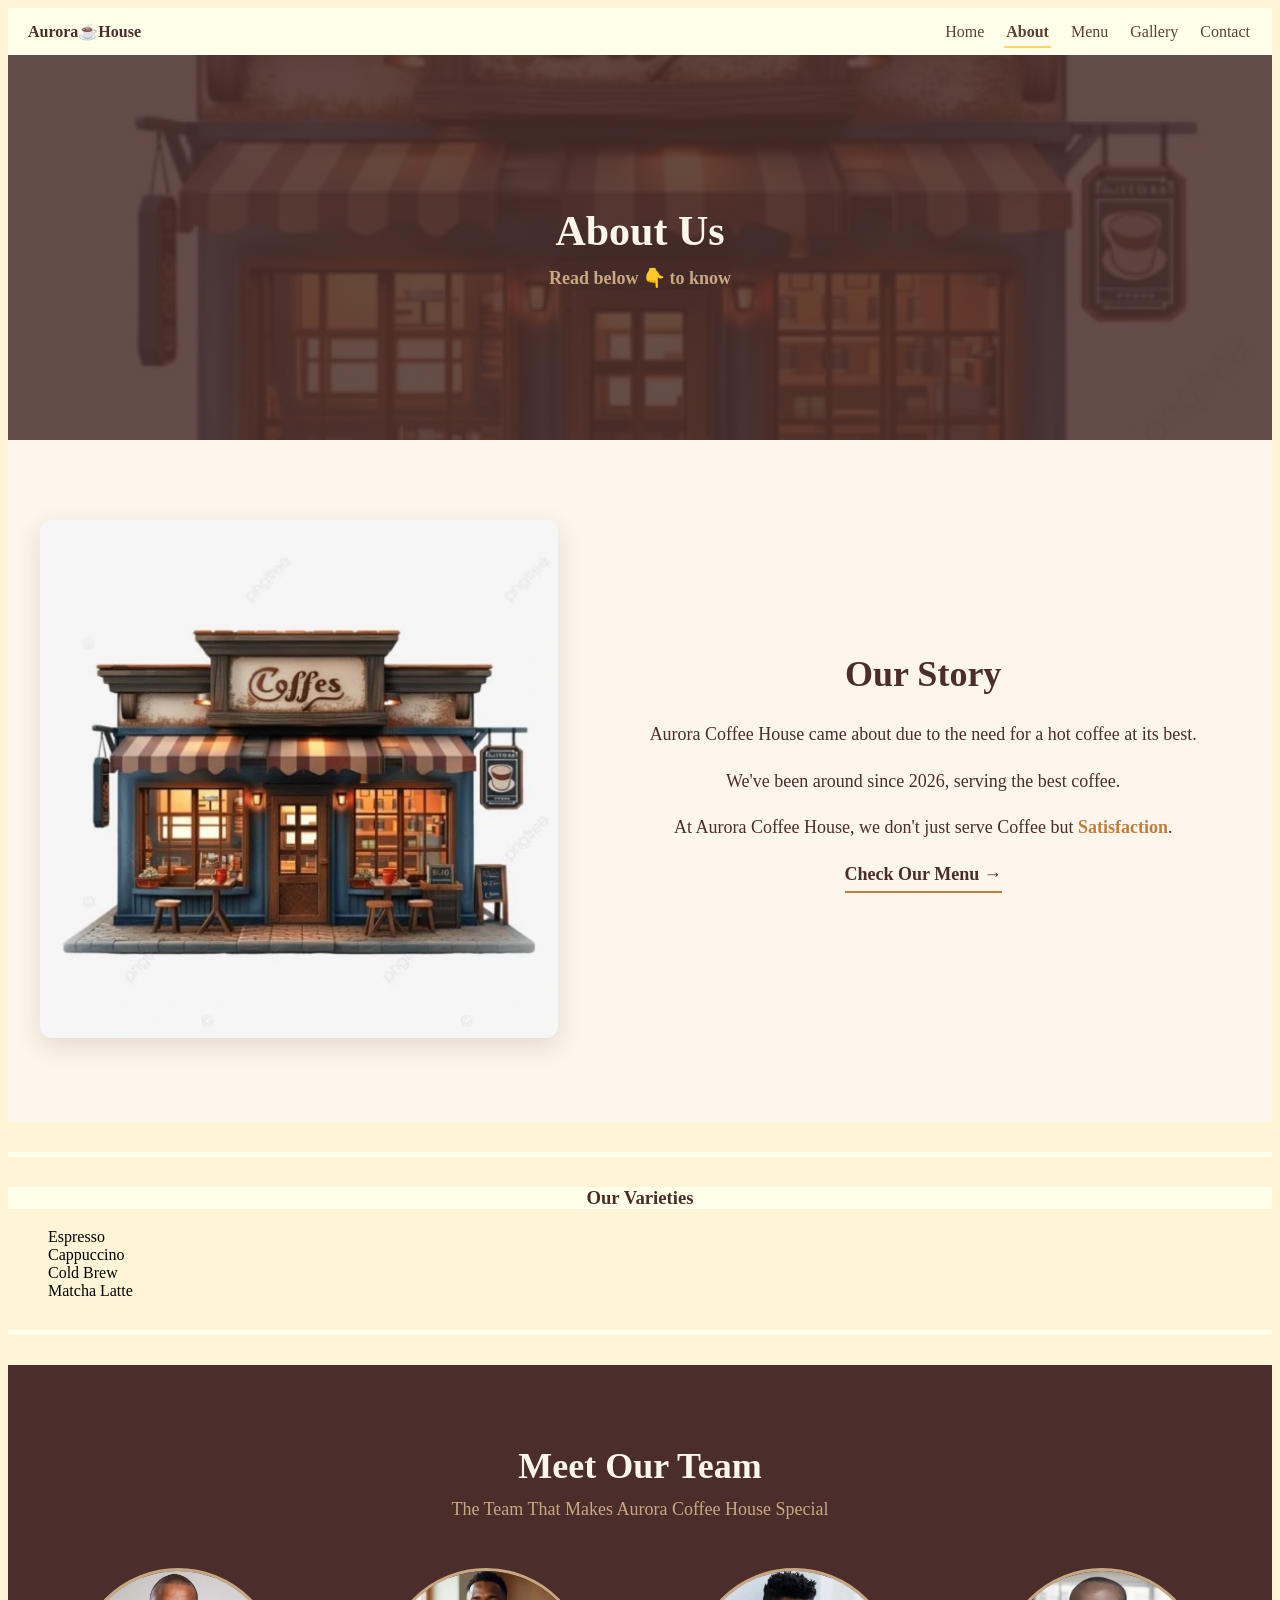
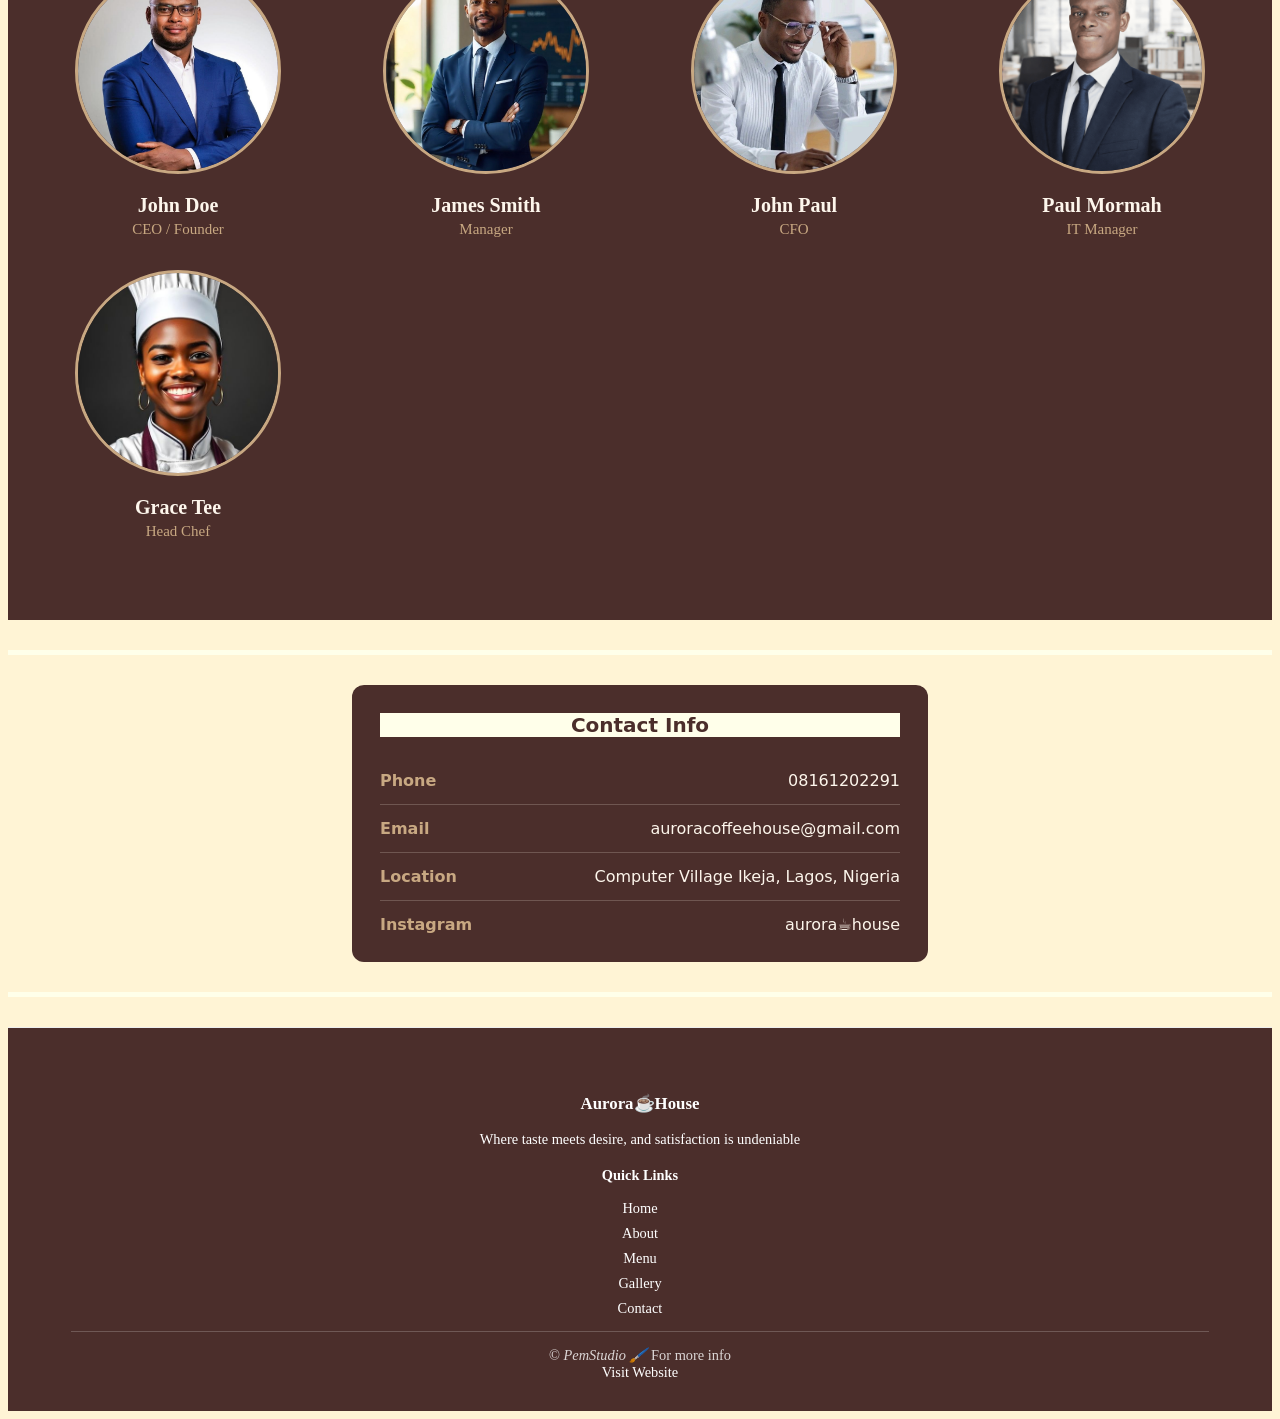
<file: about.html>
<!DOCTYPE html>
<html lang="en">
    <head>
        <meta charset="UTF-8">
        <meta name="viewport" content="width=device-width initial-scale=1.0">
        <title>Aurora Coffee House | About Page</title>
        <link rel="stylesheet" href="CSS/style.css">
        <link rel="stylesheet" href="CSS/hero.css">
        <link rel="stylesheet" href="CSS/about.css">
        <link rel="icon" type="text/image" href="fa icon.ico">
    </head>
    
    <body>
     <header class="header">
  <a href="index.html" class="logo">Aurora☕House</a>
  <nav class="nav">
    <button class="nav-toggle" aria-label="Menu">☰</button>
    <ul class="nav-list">
      <li><a href="index.html">Home</a></li>
        <li><a href="about.html" class="active">About</a></li>
        <li><a href="menu.html">Menu</a></li>
        <li><a href="gallery.html">Gallery</a></li>
        <li><a href="contact.html">Contact</a></li>
    </ul>
  </nav>
</header>
        
        <main>
           <section class="banner">
  <div class="container">
    <h1>About Us</h1>
    <p class="banner-tagline">Read below 👇 to know</p>
  </div>
</section>

<section class="story-section">
  <div class="container story-inner">
    <div class="story-image">
      <img src="images/hero.webp" alt="Store Front Image">
    </div>
    <div class="story-content-wrapper">
      <h2>Our Story</h2>
      <div class="story-content">
        <p>Aurora Coffee House came about due to the need for a hot coffee at its best.</p>
        <p>We've been around since 2026, serving the best coffee.</p>
        
        <p>At Aurora Coffee House, we don't just serve Coffee but <em>Satisfaction</em>. <a href="menu.html" class="text-link">Check Our Menu →</a></p>
        
     
      
        
      </div>
    </div>
  </div>
</section>

<div class="divider"></div>

<section>
    <div>
        <h3 style="background-color: #ffffea; color: #4b2e2b; text-align: center;">Our Varieties</h3>
     
        <ul style="list-style: none;">
            <li>Espresso</li>
            <li>Cappuccino</li>
            <li>Cold Brew</li>
            <li>Matcha Latte</li>
        </ul>
    </div>
</section>

<div class="divider"></div>

<section class="team-section">
  <div class="container">
    <div class="section-header">
      <h2>Meet Our Team</h2>
      <p class="section-subheading">The Team That Makes Aurora Coffee House Special</p>
    </div>
    
    <div class="team-grid">
      <div class="team-card">
        <img src="images/ceo.jpg" alt="John Doe">
        <h3>John Doe</h3>
        <p class="role">CEO / Founder</p>
      </div>
      
      <div class="team-card">
        <img src="images/James.jpg" alt="James Smith">
        <h3>James Smith</h3>
        <p class="role">Manager</p>
      </div>
      
      <div class="team-card">
        <img src="images/John.jpg" alt="John Paul">
        <h3>John Paul</h3>
        <p class="role">CFO</p>
      </div>
      
      <div class="team-card">
        <img src="images/Paul.jpg" alt="Paul Mormah">
        <h3>Paul Mormah</h3>
        <p class="role">IT Manager</p>
      </div>
      
      <div class="team-card">
        <img src="images/Grace.jpg" alt="Grace Tee">
        <h3>Grace Tee</h3>
        <p class="role">Head Chef</p>
      </div>
    </div>
  </div>
</section>

<div class="divider"></div>

<section>
   <div class="contact-card">
   <h3 style="background-color: #ffffea; color: #4b2e2b; text-align: center;">Contact Info</h3>
  
  <ul class="contact-list">
    <li>
      <span class="contact-label">Phone</span>
      <a href="tel:+2348161202291">08161202291</a>
    </li>
    
    <li>
      <span class="contact-label">Email</span>
      <a href="mailto:auroracoffeehouse@gmail.com">auroracoffeehouse@gmail.com</a>
    </li>
    
    <li>
      <span class="contact-label">Location</span>
      <span>Computer Village Ikeja, Lagos, Nigeria</span>
    </li>
    
    <li>
      <span class="contact-label">Instagram</span>
         <a href="https://instagram.com/auroracoffeehouse" 
   title="Visit our Instagram page" 
   target="_blank">aurora☕house</a>
    </li>
  </ul>
</div>
</section>
            
        </main>
        <div class="divider"></div>
        
     <footer class="main-footer">
        <div class="footer-grid">
            
            <div class="footer-logo">
                <h3>Aurora☕House</h3>
                <p>Where taste meets desire, and satisfaction is undeniable</p>
            </div>
            
            <div class="footer-links">
                <h4>Quick Links</h4>
                <ul>
                     <li><a href="index.html">Home</a></li>
                    <li><a href="about.html">About</a></li>
                    <li><a href="menu.html">Menu</a></li>
                    <li><a href="gallery.html">Gallery</a></li>
                    <li><a href="contact.html">Contact</a></li>
                </ul>
            </div>
            </div>
           
        <div class="footer-bottom">
        
          <p> ©️ <em>PemStudio 🖌️</em> For more info<br><a href="https://pemstudio.com.ng" target="_blank" style="text-decoration: none; color: white;">Visit Website</a></p>
            
            </div>
            
        </footer>
        
    
     <script src="Js/script.js"></script>   
    </body>
    
</html>
</file>
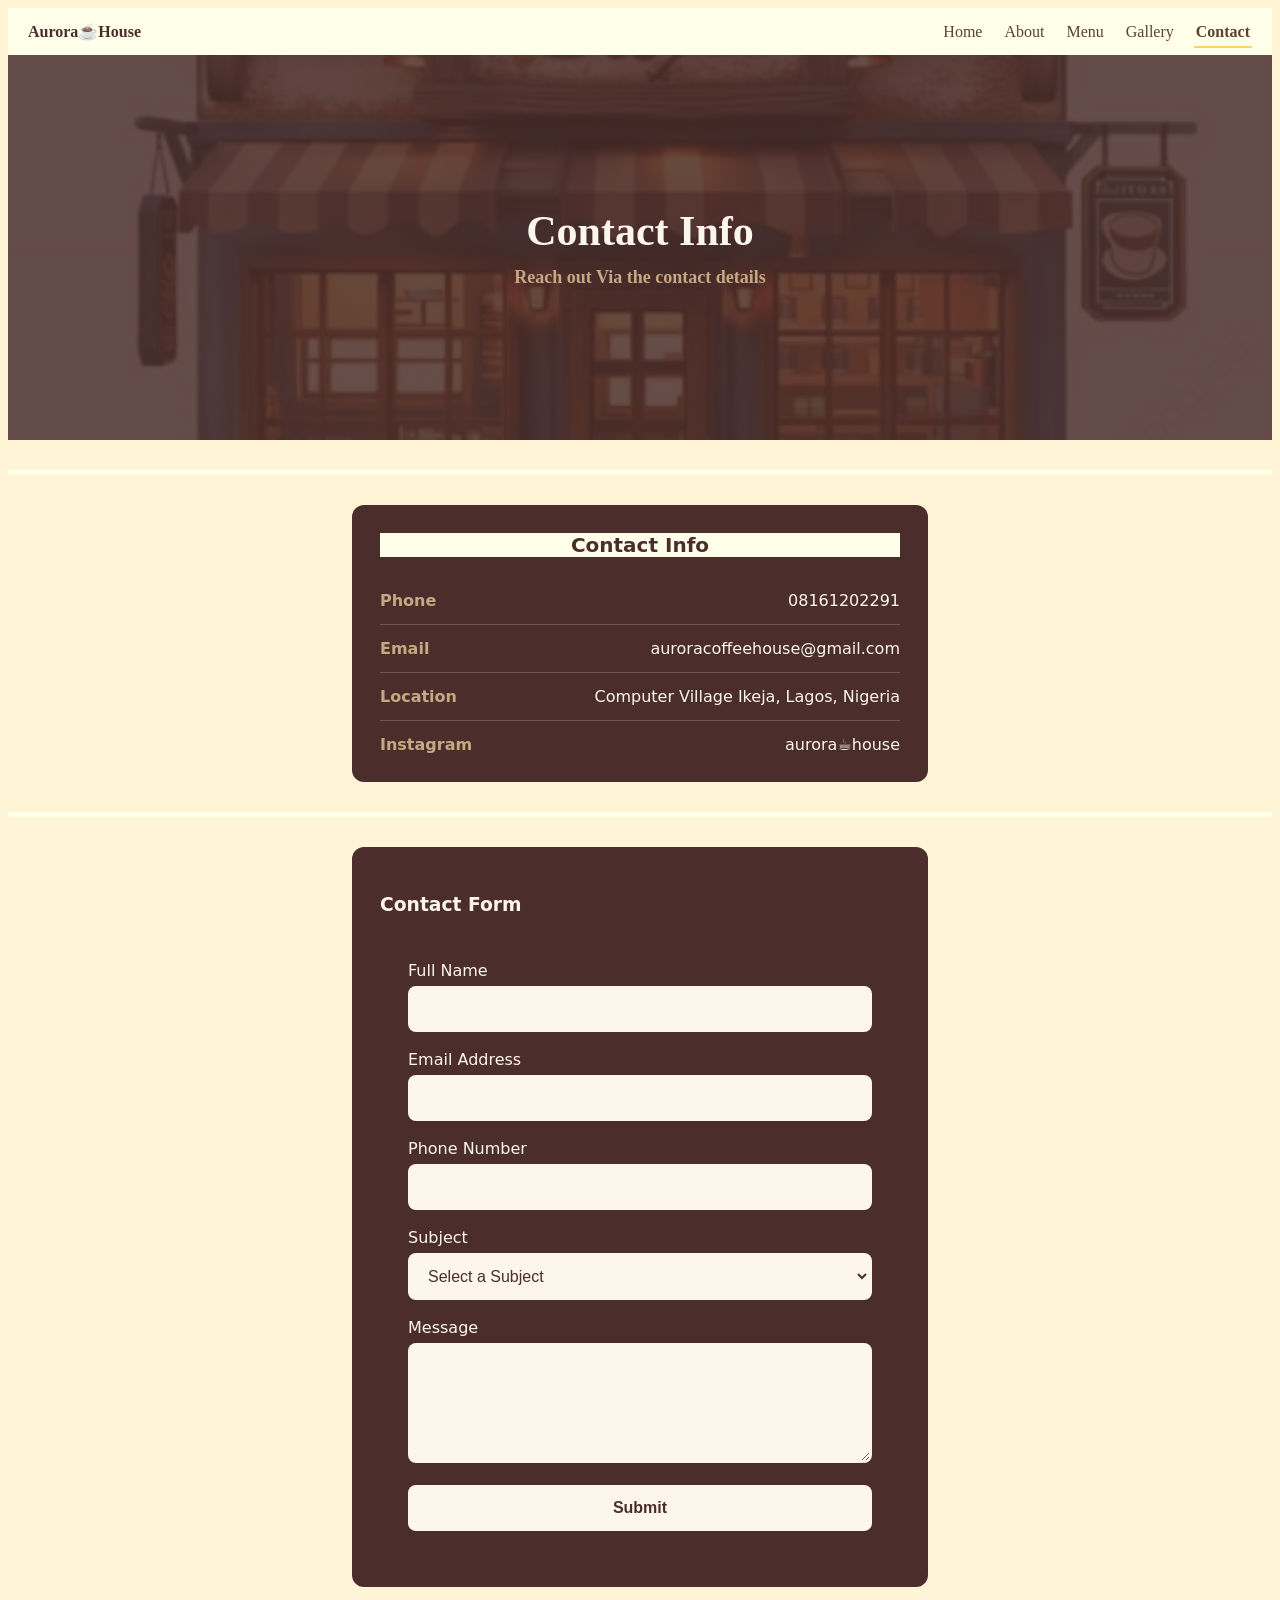
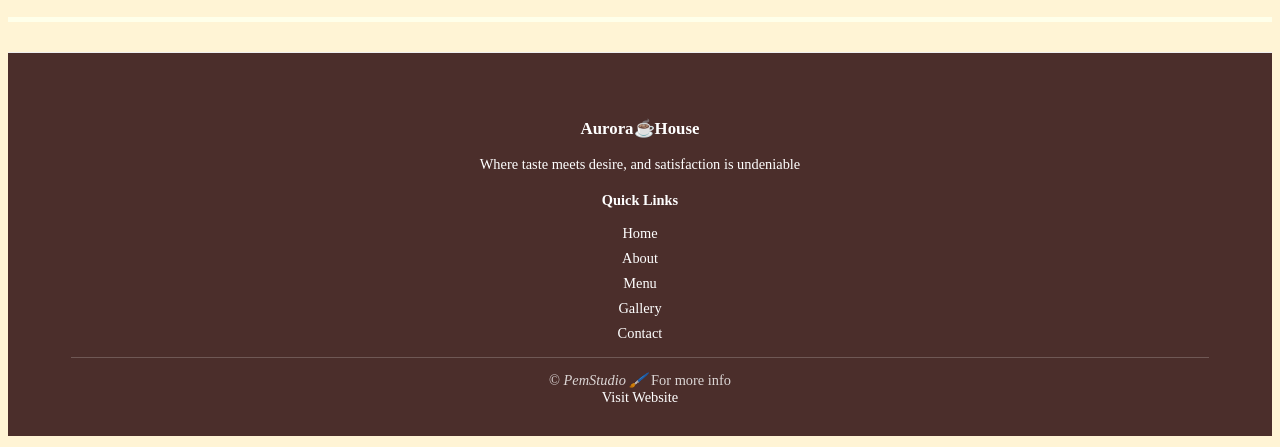
<file: contact.html>
<!DOCTYPE html>
<html lang="en">
    <head>
        <meta charset="UTF-8">
        <meta name="viewport" content="width=device-width initial-scale=1.0">
        <title>Aurora Coffee House | Contact Page</title>
        <link rel="stylesheet" href="CSS/style.css">
        <link rel="stylesheet" href="CSS/form.css">
        <link rel="stylesheet" href="CSS/hero.css">
        <link rel="icon" type="image/x-icon" href="favicon.ico">
    </head>
    
    <body>
       <header class="header">
  <a href="index.html" class="logo">Aurora☕House</a>
  <nav class="nav">
    <button class="nav-toggle" aria-label="Menu">☰</button>
    <ul class="nav-list">
      <li><a href="index.html">Home</a></li>
        <li><a href="about.html">About</a></li>
        <li><a href="menu.html">Menu</a></li>
        <li><a href="gallery.html">Gallery</a></li>
        <li><a href="contact.html" class="active">Contact</a></li>
    </ul>
  </nav>
</header>
        
        <main>
            <section class="banner">
                <div class="container">
                <h1>Contact Info</h1>
                <p class="banner-tagline">Reach out Via the contact details</p>
                </div>
            </section>
            
            <div class="divider"></div>
            
        <section>
               <div class="contact-card">
  <h3 style="background-color: #ffffea; color: #4b2e2b; text-align: center;">Contact Info</h3>
  
  <ul class="contact-list">
    <li>
      <span class="contact-label">Phone</span>
      <a href="tel:+2348161202291">08161202291</a>
    </li>
    
    <li>
      <span class="contact-label">Email</span>
      <a href="mailto:auroracoffeehouse@gmail.com">auroracoffeehouse@gmail.com</a>
    </li>
    
    <li>
      <span class="contact-label">Location</span>
      <span>Computer Village Ikeja, Lagos, Nigeria</span>
    </li>
    
    <li>
      <span class="contact-label">Instagram</span>
         <a href="https://instagram.com/auroracoffeehouse" 
   title="Visit our Instagram page" 
   target="_blank">aurora☕house</a>
    </li>
  </ul>
</div>
</section>
            <div class="divider"></div>
            
            <section class="contact-form">
                <h3>Contact Form</h3>
            <form class="contact-form" action="#" method="post">
                <div class="form-field">
                    <label for="fullname">Full Name</label>
                   <input type="text" id="fullName" name="FullName" required> 
                </div>
                
                 <div class="form-field">
                    <label for="email">Email Address</label>
                   <input type="text" id="email" name="email" required> 
                </div>
                
                 <div class="form-field">
                    <label for="phone">Phone Number</label>
                   <input type="tel" id="phone" name="phone" required> 
                </div>
                
                 <div class="form-field">
                    <label for="Subject">Subject</label>
                  <select id="subject" name="subject" required>
                      <option value="">Select a Subject</option>
                      <option value="General">General inquiry</option>
                      <option value="Support">Support</option>
                      <option value="Feedback">Feedback</option>                     
                  </select>
                </div>
               
               <div class="form-field">
                   <label for="message">Message</label>
                  <textarea id="message" name="message" rows="5" required></textarea>
               </div>
               
               <button type="submit">Submit</button>
                
            </form>
            </section>
            
        </main>
         <div class="divider"></div>
         <footer class="main-footer">
        <div class="footer-grid">
            
            <div class="footer-logo">
                <h3>Aurora☕House</h3>
                <p>Where taste meets desire, and satisfaction is undeniable</p>
            </div>
            
            <div class="footer-links">
                <h4>Quick Links</h4>
                <ul>
                     <li><a href="index.html">Home</a></li>
                    <li><a href="about.html">About</a></li>
                    <li><a href="menu.html">Menu</a></li>
                    <li><a href="gallery.html">Gallery</a></li>
                    <li><a href="contact.html">Contact</a></li>
                </ul>
            </div>
            </div>
           
        <div class="footer-bottom">
        
        <p> ©️ <em>PemStudio 🖌️</em> For more info<br><a href="https://pemstudio.com.ng" target="_blank" style="text-decoration: none; color: white;">Visit Website</a></p>
            
            </div>
            
        </footer>
        
    
     <script src="Js/script.js"></script>   
    </body>
    
</html>
</file>
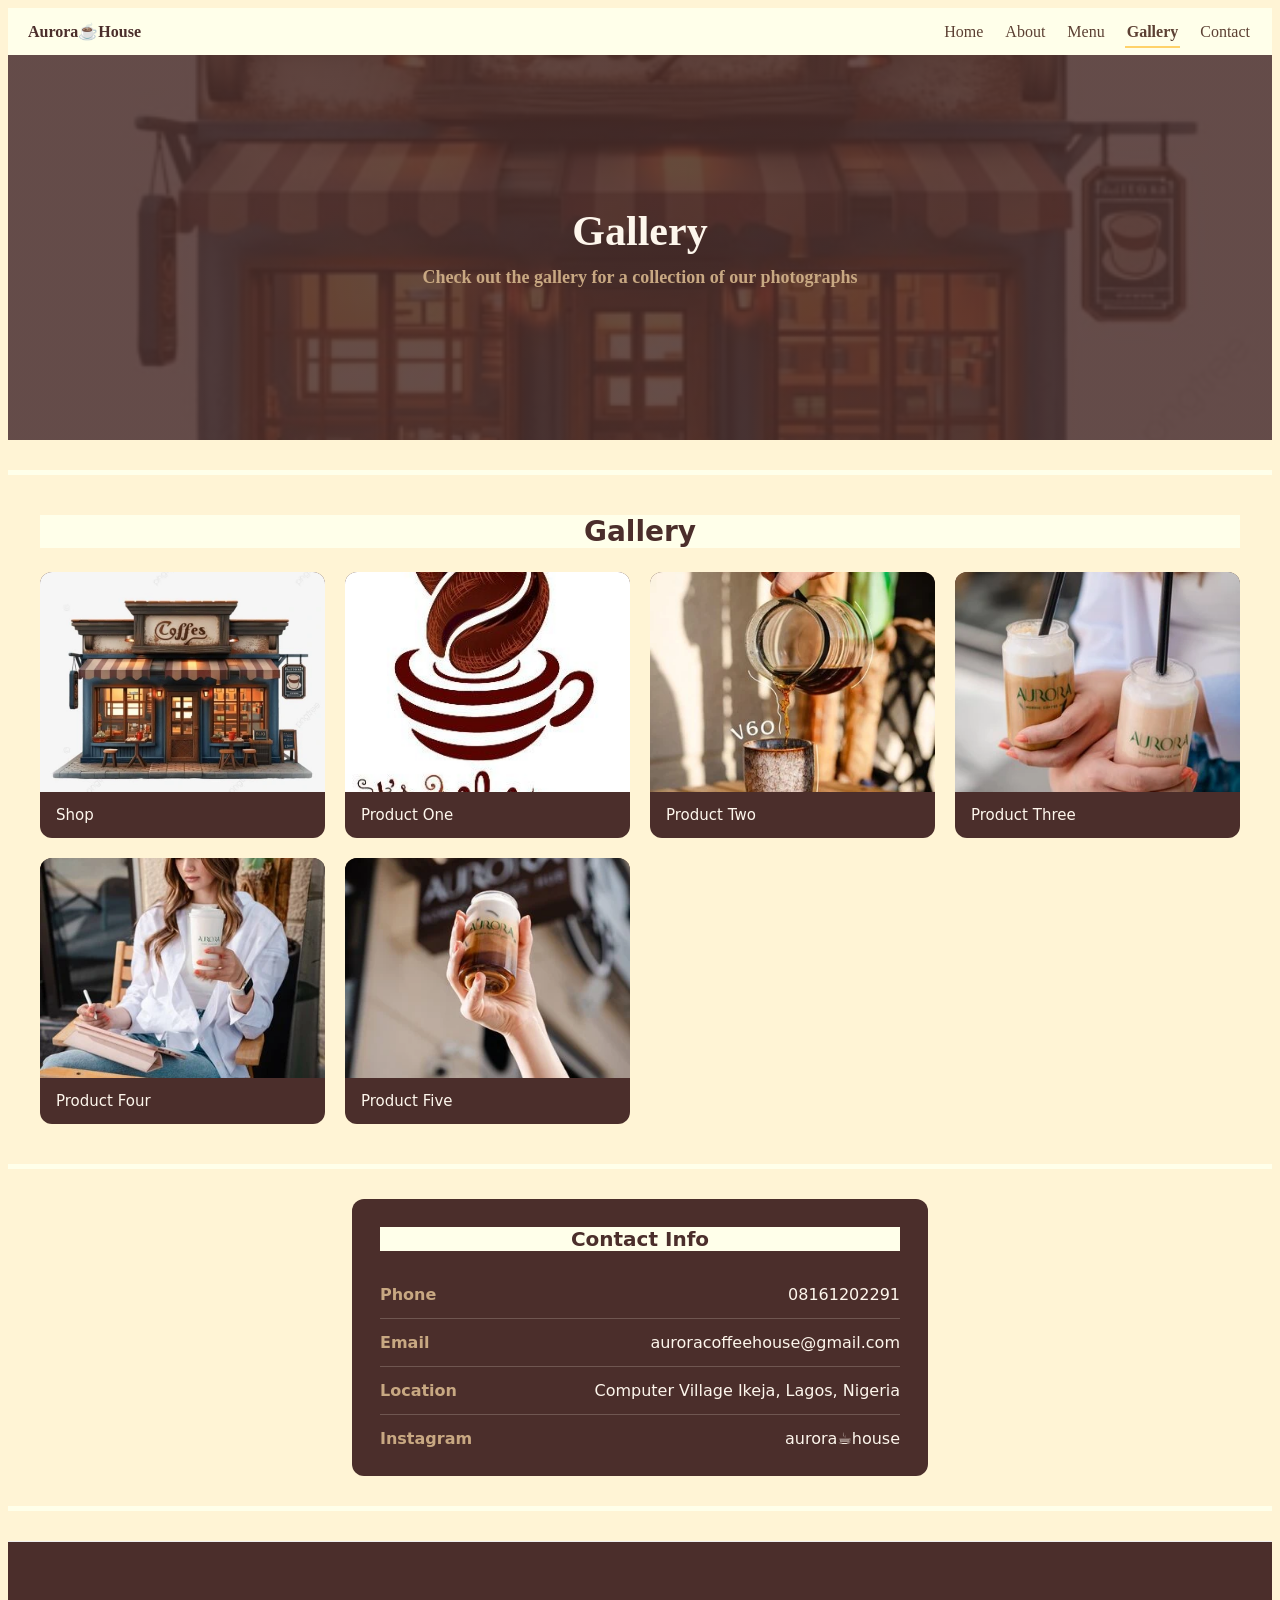
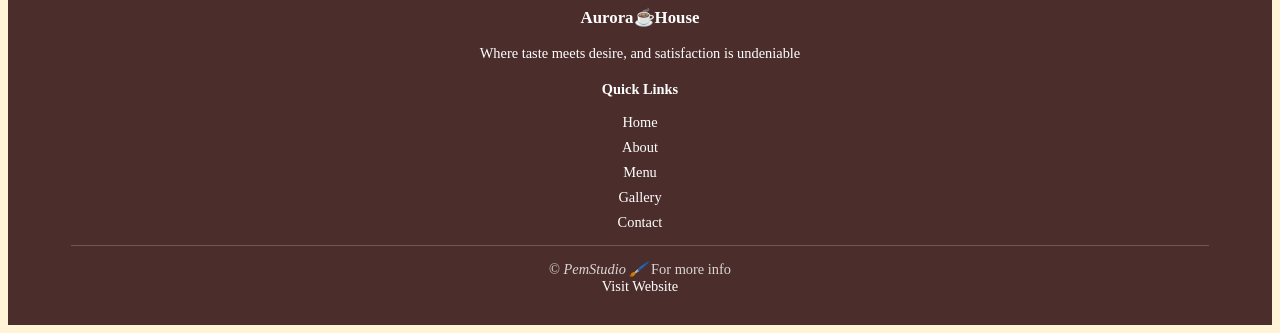
<file: gallery.html>
<!DOCTYPE html>
<html lang="en">
    <head>
        <meta charset="UTF-8">
        <meta name="viewport" content="width=device-width initial-scale=1.0">
        <title>Aurora Coffee House |  Gallery </title>
        <link rel="stylesheet" href="CSS/style.css">
        <link rel="stylesheet" href="CSS/gallery.css">
        <link rel="stylesheet" href="CSS/hero.css">
        <link rel="icon" type="image/x-icon" href="favicon.ico">
    </head>
    
    <body>
        <header class="header">
  <a href="index.html" class="logo">Aurora☕House</a>
  <nav class="nav">
    <button class="nav-toggle" aria-label="Menu">☰</button>
    <ul class="nav-list">
      <li><a href="index.html">Home</a></li>
        <li><a href="about.html">About</a></li>
        <li><a href="menu.html">Menu</a></li>
        <li><a href="gallery.html" class="active">Gallery</a></li>
        <li><a href="contact.html">Contact</a></li>
    </ul>
  </nav>
</header>
        
        <main>
           
                <section class="banner">
                    <div class="container">
                <h1>Gallery</h1>
                <p class="banner-tagline">Check out the gallery for a collection of our photographs</p> 
                </div>
            </section>
            
            <div class="divider"></div>
            
           <section class="gallery-section">
  <h2 style="background-color: #ffffea; text-align: center;">Gallery</h2>
  
  <div class="gallery-grid">
      
    <figure class="gallery-item">
      <img src="images/hero.webp" alt="Project name">
      <figcaption>Shop</figcaption>
    </figure>
      
    <figure class="gallery-item">
      <img src="images/☕ 1.jpg" alt="Product One">
      <figcaption>Product One</figcaption>
    </figure>
    
    <figure class="gallery-item">
      <img src="images/☕ 2.webp" alt="Product two">
      <figcaption>Product Two</figcaption>
    </figure>
    
    <figure class="gallery-item">
      <img src="images/☕ 3.webp" alt="Product three">
      <figcaption>Product Three</figcaption>
    </figure>
    
      <figure class="gallery-item">
      <img src="images/☕ 4.webp" alt="Project four">
      <figcaption>Product Four</figcaption>
    </figure>
    
    <figure class="gallery-item">
      <img src="images/☕ 5.webp" alt="Product five">
      <figcaption>Product Five</figcaption>
    </figure>
 
  </div>
</section>

<div class="divider"></div>

<section>
     <div class="contact-card">
   <h3 style="background-color: #ffffea; color: #4b2e2b; text-align: center;">Contact Info</h3>
  
  <ul class="contact-list">
    <li>
      <span class="contact-label">Phone</span>
      <a href="tel:+2348161202291">08161202291</a>
    </li>
    
    <li>
      <span class="contact-label">Email</span>
      <a href="mailto:auroracoffeehouse@gmail.com">auroracoffeehouse@gmail.com</a>
    </li>
    
    <li>
      <span class="contact-label">Location</span>
      <span>Computer Village Ikeja, Lagos, Nigeria</span>
    </li>
    
    <li>
      <span class="contact-label">Instagram</span>
         <a href="https://instagram.com/auroracoffeehouse" 
   title="Visit our Instagram page" 
   target="_blank">aurora☕house</a>
    </li>
  </ul>
</div>
</section>
            
        </main>
        
        <div class="divider"></div>
        
      <footer class="main-footer">
        <div class="footer-grid">
            
            <div class="footer-logo">
                <h3>Aurora☕House</h3>
                <p>Where taste meets desire, and satisfaction is undeniable</p>
            </div>
            
            <div class="footer-links">
                <h4>Quick Links</h4>
                <ul>
                     <li><a href="index.html">Home</a></li>
                    <li><a href="about.html">About</a></li>
                    <li><a href="menu.html">Menu</a></li>
                    <li><a href="gallery.html">Gallery</a></li>
                    <li><a href="contact.html">Contact</a></li>
                </ul>
            </div>
            </div>
           
        <div class="footer-bottom">
        
        <p> ©️ <em>PemStudio 🖌️</em> For more info<br><a href="https://pemstudio.com.ng" target="_blank" style="text-decoration: none; color: white;">Visit Website</a></p>
            
            </div>
            
        </footer>
        
    
     <script src="Js/script.js"></script>   
    </body>
    
</html>
</file>
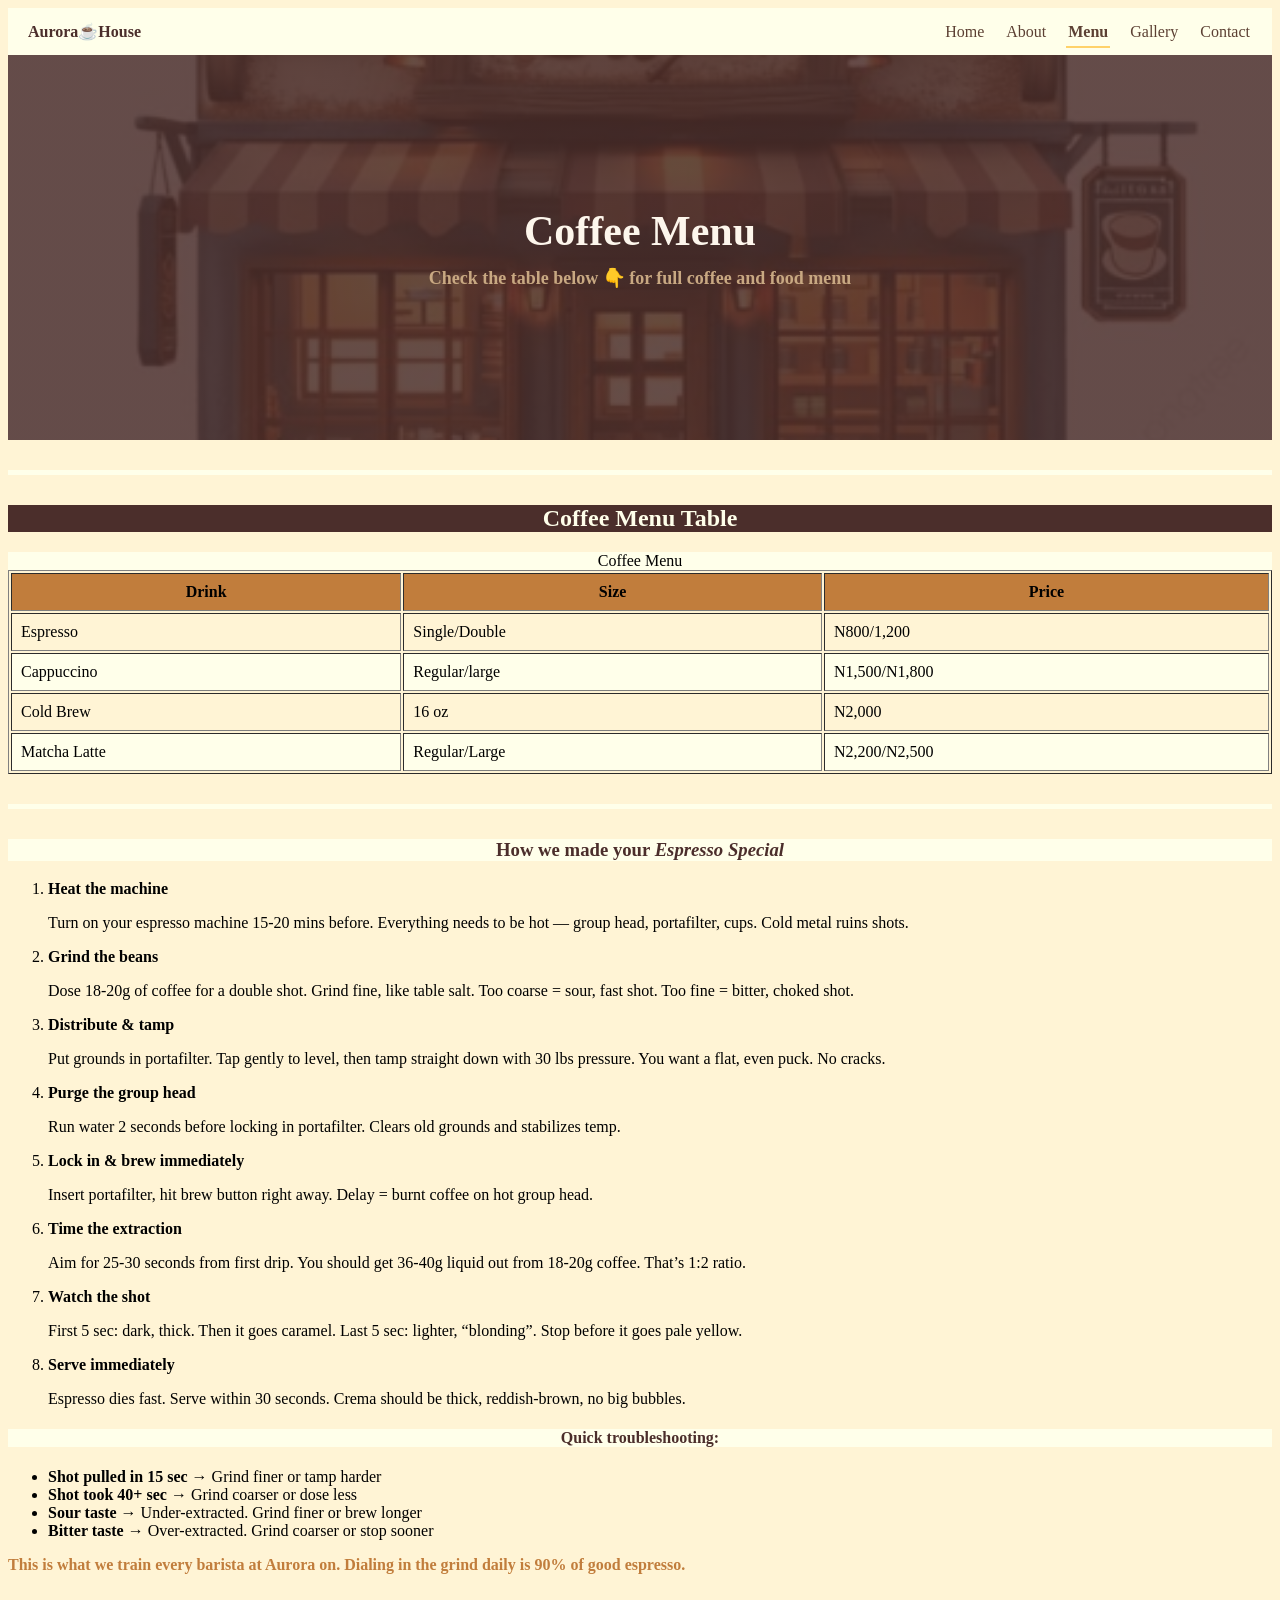
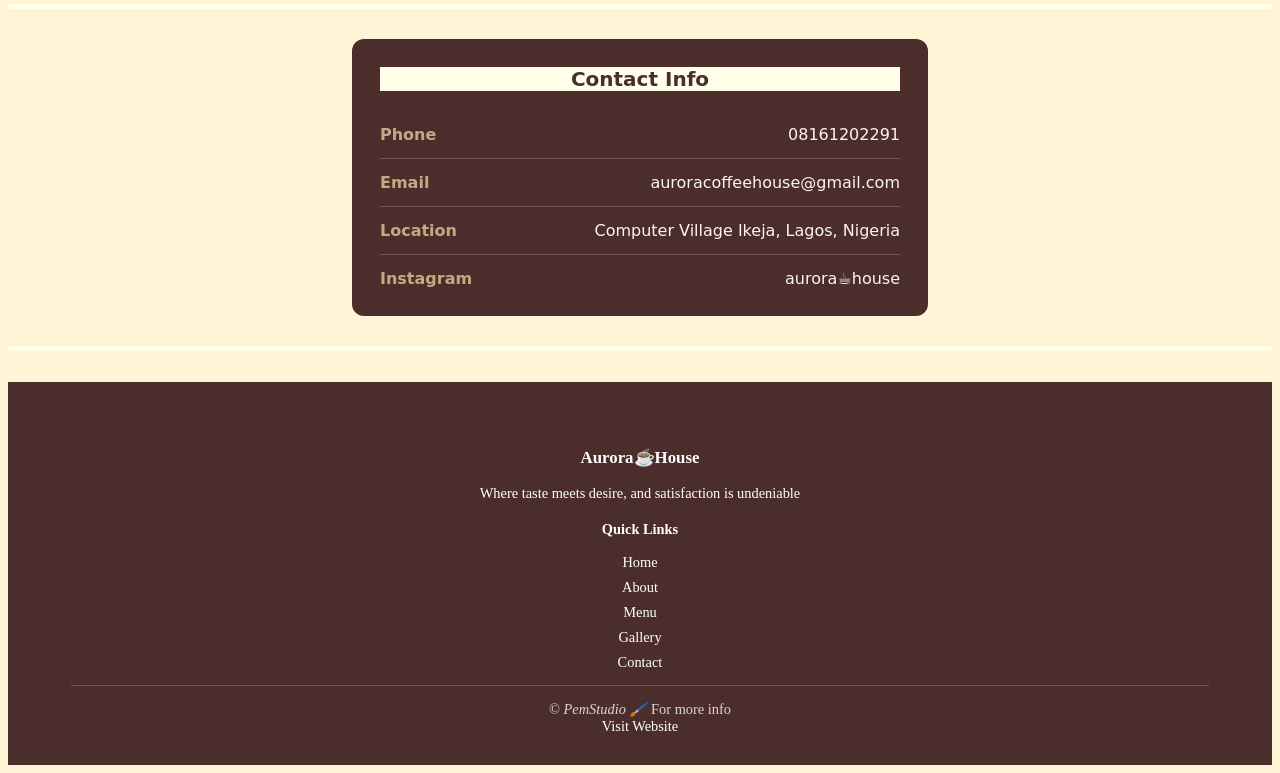
<file: menu.html>
<!DOCTYPE html>
<html lang="en">
    <head>
        <meta charset="UTF-8">
        <meta name="viewport" content="width=device-width initial-scale=1.0">
        <title>Aurora Coffee House | Menu Page</title>
        <link rel="stylesheet" href="CSS/style.css">
        <link rel="stylesheet" href="CSS/hero.css">
        
        <link rel="icon" type="image/x-icon" href="favicon.ico">
    </head>
    
    <body>
       <header class="header">
  <a href="index.html" class="logo">Aurora☕House</a>
  <nav class="nav">
    <button class="nav-toggle" aria-label="Menu">☰</button>
    <ul class="nav-list">
      <li><a href="index.html">Home</a></li>
        <li><a href="about.html">About</a></li>
        <li><a href="menu.html" class="active">Menu</a></li>
        <li><a href="gallery.html">Gallery</a></li>
        <li><a href="contact.html">Contact</a></li>
    </ul>
  </nav>
</header>
        
        <main>
            <section class="banner">
                <div class="container">
                 <h1>Coffee Menu</h1>
                <p class="banner-tagline">Check the table below 👇 for full coffee and food menu</p> 
                
                </div>
            </section>
            
            <div class="divider"></div>
            
            <section>
                   <h2 style="text-align: center; background-color: #4b2e2b; color: #ffffea">Coffee Menu Table</h2>
                <table style="justify-content: space-between; align-items: center;" border="1" cellpadding="9" width="100%"><caption style="background-color: #ffffea;">Coffee Menu</caption>
                    <thead style="background-color: #C17D3C;">
                    <tr>
                        <th>Drink</th>
                        <th>Size</th>
                        <th>Price</th>
                    </tr>
                    </thead>
                    <tbody>
                        <tr>
                           <td>Espresso</td> 
                           <td>Single/Double</td>
                           <td>N800/1,200</td>  
                        </tr>
                            
                        <tr style="background-color: #ffffea">
                          <td>Cappuccino</td>
                          <td>Regular/large</td>
                          <td>N1,500/N1,800</td> 
                        </tr>
                           
                        <tr>
                          <td>Cold Brew</td> 
                          <td>16 oz</td> 
                          <td>N2,000</td>  
                        </tr>
                        
                        <tr style="background-color: #ffffea">
                          <td>Matcha Latte</td> 
                          <td>Regular/Large</td> 
                          <td>N2,200/N2,500</td> 
                        </tr>
                    </tbody>
                    <tfoot>
                        
                    </tfoot>
                </table>
            </section>
            
            <div class="divider"></div>
            
            <section>
    <div>
        <h3 style="background-color: #ffffea; color: #4b2e2b; text-align: center;">How we made your <em>Espresso Special</em></h3>
       <ol>
    <li><strong>Heat the machine</strong></li>
   <p>Turn on your espresso machine 15-20 mins before. Everything needs to be hot — group head, portafilter, cups. Cold metal ruins shots.</p>
   <li><strong>Grind the beans</strong></li>
   <p>Dose 18-20g of coffee for a double shot. Grind fine, like table salt. Too coarse = sour, fast shot. Too fine = bitter, choked shot.</p>
  <li><strong>Distribute & tamp</strong></li>
   <p>Put grounds in portafilter. Tap gently to level, then tamp straight down with 30 lbs pressure. You want a flat, even puck. No cracks.</p>
 <li><strong>Purge the group head</strong></li>
   <p>Run water 2 seconds before locking in portafilter. Clears old grounds and stabilizes temp.</p>
<li><strong>Lock in & brew immediately</strong></li>
   <p>Insert portafilter, hit brew button right away. Delay = burnt coffee on hot group head.</p>
<li><strong>Time the extraction</strong></li>
   <p>Aim for 25-30 seconds from first drip. You should get 36-40g liquid out from 18-20g coffee. That’s 1:2 ratio.</p>
<li><strong>Watch the shot</strong></li>
  <p>First 5 sec: dark, thick. Then it goes caramel. Last 5 sec: lighter, “blonding”. Stop before it goes pale yellow.</p>
<li><strong>Serve immediately</strong></li>
   <p>Espresso dies fast. Serve within 30 seconds. Crema should be thick, reddish-brown, no big bubbles.<p>
</ol>

<h4 style="background-color: #ffffea; color: #4b2e2b; text-align: center;">Quick troubleshooting:</h4>
<ul>
<li><strong>Shot pulled in 15 sec</strong> → Grind finer or tamp harder</li>
<li><strong>Shot took 40+ sec</strong> → Grind coarser or dose less</li>
<li><strong>Sour taste</strong> → Under-extracted. Grind finer or brew longer</li>
<li><strong>Bitter taste</strong> → Over-extracted. Grind coarser or stop sooner</li>
</ul>

<p style="color: #C17D3C; font-weight: bold;"> This is what we train every barista at Aurora on. Dialing in the grind daily is 90% of good espresso.</p>
    </div>
</section>

         <div class="divider"></div>
            
       <section>
               <div class="contact-card">
  <h3 style="background-color: #ffffea; color: #4b2e2b; text-align: center;">Contact Info</h3>
  
  <ul class="contact-list">
    <li>
      <span class="contact-label">Phone</span>
      <a href="tel:+2348161202291">08161202291</a>
    </li>
    
    <li>
      <span class="contact-label">Email</span>
      <a href="mailto:auroracoffeehouse@gmail.com">auroracoffeehouse@gmail.com</a>
    </li>
    
    <li>
      <span class="contact-label">Location</span>
      <span>Computer Village Ikeja, Lagos, Nigeria</span>
    </li>
    
    <li>
      <span class="contact-label">Instagram</span>
         <a href="https://instagram.com/auroracoffeehouse" 
   title="Visit our Instagram page" 
   target="_blank">aurora☕house</a>
    </li>
  </ul>
</div>
</section>
            
        </main>
        
       <div class="divider"></div>
        
         <footer class="main-footer">
        <div class="footer-grid">
            
            <div class="footer-logo">
                <h3>Aurora☕House</h3>
                <p>Where taste meets desire, and satisfaction is undeniable</p>
            </div>
            
            <div class="footer-links">
                <h4>Quick Links</h4>
                <ul>
                     <li><a href="index.html">Home</a></li>
                    <li><a href="about.html">About</a></li>
                    <li><a href="menu.html">Menu</a></li>
                    <li><a href="gallery.html">Gallery</a></li>
                    <li><a href="contact.html">Contact</a></li>
                </ul>
            </div>
            </div>
           
        <div class="footer-bottom">
        
       <p> ©️ <em>PemStudio 🖌️</em> For more info<br><a href="https://pemstudio.com.ng" target="_blank" style="text-decoration: none; color: white;">Visit Website</a></p>
            
            </div>
            
        </footer>
        
    
     <script src="Js/script.js"></script>   
    </body>
    
</html>
</file>
<file: CSS/style.css>
body {
    background-color: #fff4d5;
    font-family: Alice;
}

.header {
  display: flex;
  justify-content: space-between;
  align-items: center;
  padding: 14px 20px;
  background: #ffffea;
  color: white;
  position: sticky;
  top: 0;
}

.logo {
  color: #4b2e2b;
  text-decoration: none;
  font-weight: 700;
}


.nav-list {
  list-style: none;
  display: flex;
  gap: 18px;
  margin: 0;
  padding: 0;
  
}

.nav-list a {
  color: #5c4033;
  text-decoration: none;
  padding: 6px 2px;
  border-bottom: 2px solid transparent;
  transition: border-color .2s, color .2s;
}

.nav-list a.active {
  color: #5c4033;
  border-bottom-color: #ffd26a;
  font-weight: 600;
}

.nav-list a:hover {
  color: white;
  border-bottom-color: #38bdf8;
}

.nav-toggle {
  display: none;
}

/* mobile */
@media (max-width: 720px) {
  .nav-toggle { display: block; background: none; border: 0; color: #4b2e2b; font-size: 20px; }
  .nav-list { display: none; flex-direction: column; position: absolute; right: 20px; top: 56px; background: #ffffff; padding: 12px; border-radius: 8px; }
  .nav-list.open { display: flex; }
}


/* --- Footer --- */
.main-footer {
    text-align: center;
    padding: 1.5rem;
    border-top: 1px solid #eee;
    background-color: #4b2e2b;
    font-size: 0.9rem;
    color: white;
}

/* --- 3. FOOTER (Blue Background) --- */
.main-footer {
    background-color: #4b2e2b; /* Use the primary blue color */
    color: white; /* Default text color is white */
    padding: 3rem 5% 1rem;
    text-align: align;
    
}

.footer-grid {
    /* ... (Keep existing grid settings) ... */
    border-bottom: 1px solid rgba(255, 255, 255, 0.2); /* Lighter divider for contrast */
}

.footer-grid h4 {
    color: white; /* Headings are now white */
    margin-bottom: 1rem;
}

.footer-links {
   
}

.footer-links a {
    color: white; /* Links are white */
    text-decoration: none;
    display: block;
    margin-bottom: 8px;
    transition: color 0.3s;
}

.footer-links a:hover {
    color: #4b2e2b; /* Use black/dark text on hover for contrast (if needed) */
}

/* Ensure all lists in the footer grid have no bullets */
.footer-links ul {
    list-style: none; 
    padding: 0;
}

.footer-bottom {
    text-align: center;
    font-size: 0.9rem;
    color: rgba(255, 255, 255, 0.8); /* Slightly more prominent white */
}

@media (min-width: 768px) {
    .footer-grid {
        grid-template-columns: 2fr 1fr 1fr; /* Logo, Links, Social on desktop */
    }
}

.hero-image {
    flex: 1;
    min-width: 300px;
    display: flex;
    align-items: center;
    justify-content: flex-end;
}

/* --- Section Divider Styling --- */
.divider {
    width: 100%; /* Full width */
    height: 5px; /* Slightly thinner for elegance */
    background: #ffffea; /* Use the defined rainbow gradient */
    margin: 30px 0; /* Generous vertical spacing for separation on desktop */
    border: none;
}

.hero {
    background: linear-gradient (135deg, #1a1a2e 0%, #16213e 50%, #0f3460 100%);
    
    color: #4b2e2b;
    padding: 120px 0;
    min-height: 90vh;
    display: flex;
    align-items: center;
    justify-content: center;
    text-align: center;
}



 .banner {
    background: linear-gradient (135deg, #1a1a2e 0%, #16213e 50%, #0f3460 100%),
    url('hero.webp') center/cover;
    color: #4b2e2b;
    padding: 60px 0;
    min-height: 25vh;
    display: flex;
    align-items: center;
    justify-content: center;
    text-align: center;
}


.contact-card {
  max-width: 520px;
  margin: 0 auto;
  padding: 28px;
  background: #4B2E2B;
  color: #FDF6EC;
  border-radius: 12px;
  font-family: system-ui, sans-serif;
  align-items: center;
}

.contact-card h3 {
  margin: 0 0 20px;
  font-size: 20px;
  color: #FDF6EC;
}

.contact-list {
  list-style: none;
  margin: 0;
  padding: 0;
}

.contact-list li {
  display: flex;
  justify-content: space-between;
  align-items: center;
  padding: 14px 0;
  border-bottom: 1px solid rgba(253, 246, 236, 0.2); /* milk at 20% opacity */
}

.contact-list li:last-child {
  border-bottom: none;
  padding-bottom: 0;
}

.contact-label {
  font-weight: 600;
  color: #C8A882; /* that warm tan accent from focus states */
}

.contact-list a {
  color: #FDF6EC;
  text-decoration: none;
  transition: opacity 0.2s;
}

.contact-list a:hover {
  opacity: 0.8;
  text-decoration: underline;
}

/* Mobile */
@media (max-width: 600px) {
  .contact-card {
    padding: 20px 16px;
    border-radius: 0;
    margin: 16px 0;
  }
  
  .contact-list li {
    flex-direction: column;
    align-items: flex-start;
    gap: 4px;
  }
  
  .social-link {
  display: inline-flex;
  align-items: center;
  justify-content: center;
  width: 44px;
  height: 44px;
  background: #4B2E2B;
  color: #FDF6EC;
  border-radius: 50%;
  transition: background 0.2s;
}

.social-link:hover {
  background: #C17D3C;
}
</file>
<file: CSS/hero.css>
/* Shared container */
.container {
  max-width: 1200px;
  margin: 0 auto;
  padding: 0 20px;
}

/* Home Page Hero */
.hero {
  background: #4B2E2B;
  color: #FDF6EC;
  padding: 80px 0;
  min-height: 85vh;
  display: flex;
  align-items: center;
}

.hero-inner {
  display: grid;
  grid-template-columns: 1.1fr 0.9fr;
  gap: 48px;
  align-items: center;
}

.hero-title {
  font-size: 52px;
  line-height: 1.1;
  margin: 0 0 16px;
  color: #FDF6EC;
}

.hero-tagline {
  color: #C8A882; /* warm tan accent you used before */
  font-weight: 600;
  font-size: 18px;
  margin: 0 0 32px;
  max-width: 480px;
}

.btn {
  display: inline-block;
  background: #FDF6EC;
  color: #4B2E2B;
  padding: 14px 28px;
  border-radius: 8px;
  text-decoration: none;
  font-weight: 700;
  transition: opacity 0.2s, transform 0.2s;
}

.btn:hover {
  opacity: 0.9;
  transform: translateY(-2px);
}

.hero-image img {
  width: 100%;
  height: auto;
  border-radius: 12px;
  box-shadow: 0 12px 32px rgba(0, 0, 0, 0.25);
}

/* Banner for other pages */
.banner {
  background: linear-gradient(rgba(75, 46, 43, 0.85), rgba(75, 46, 43, 0.85)), 
              url('hero.jpg') center/cover no-repeat;
  color: #FDF6EC;
  padding: 80px 0;
  text-align: center;
}

.banner h1 {
  font-size: 42px;
  margin: 0 0 12px;
  color: #FDF6EC;
}

.banner-tagline {
  color: #C8A882;
  font-weight: 600;
  font-size: 18px;
  margin: 0;
}

/* Mobile */
@media (max-width: 900px) {
  .hero-inner {
    grid-template-columns: 1fr;
    text-align: center;
    gap: 32px;
  }
  
  .hero-title {
    font-size: 38px;
  }
  
  .hero-tagline {
    margin: 0 auto 32px;
  }
  
  .hero {
    padding: 60px 0;
    min-height: auto;
  }
  
  .banner {
    padding: 60px 0;
  }
  
  .banner h1 {
    font-size: 32px;
  }
}
</file>
<file: CSS/about.css>
/* Shared container - you already have this */
.container {
  max-width: 1200px;
  margin: 0 auto;
  padding: 0 20px;
}

/* Our Story Section */
.story-section {
  background: #FDF6EC;
  color: #4B2E2B;
  padding: 80px 0;
}

.story-section h2 {
  font-size: 36px;
  margin: 0 0 24px;
  color: #4B2E2B;
  text-align: center;
}

.story-content {
  max-width: 700px;
  margin: 0 auto;
  text-align: center;
  font-size: 18px;
  line-height: 1.7;
}

.story-content p {
  margin: 0 0 16px;
}

.story-content em {
  color: #C17D3C; /* your brand orange */
  font-style: normal;
  font-weight: 700;
}

.text-link {
  display: inline-block;
  margin-top: 16px;
  color: #4B2E2B;
  font-weight: 700;
  text-decoration: none;
  border-bottom: 2px solid #C17D3C;
  padding-bottom: 2px;
  transition: opacity 0.2s;
}

.text-link:hover {
  opacity: 0.7;
}

/* Team Section */
.team-section {
  background: #4B2E2B;
  color: #FDF6EC;
  padding: 80px 0;
}

.section-header {
  text-align: center;
  margin-bottom: 48px;
}

.team-section h2 {
  font-size: 36px;
  margin: 0 0 12px;
  color: #FDF6EC;
}

.section-subheading {
  color: #C8A882;
  font-size: 18px;
  margin: 0;
}

.team-grid {
  display: grid;
  grid-template-columns: repeat(auto-fit, minmax(220px, 1fr));
  gap: 32px;
}

.team-card {
  text-align: center;
}

.team-card img {
  width: 100%;
  max-width: 200px;
  aspect-ratio: 1 / 1;
  object-fit: cover;
  border-radius: 50%;
  margin: 0 auto 16px;
  border: 3px solid #C8A882;
}

.team-card h3 {
  margin: 0 0 4px;
  font-size: 20px;
  color: #FDF6EC;
}

.team-card .role {
  margin: 0;
  color: #C8A882;
  font-weight: 500;
  font-size: 15px;
}

/* Mobile */
@media (max-width: 600px) {
  .story-section,
  .team-section {
    padding: 60px 0;
  }
  
  .story-section h2,
  .team-section h2 {
    font-size: 28px;
  }
  
  .story-content {
    font-size: 16px;
    text-align: left;
  }
  
  .team-grid {
    grid-template-columns: 1fr 1fr;
    gap: 24px;
  }
}

.story-inner {
  display: grid;
  grid-template-columns: 0.9fr 1.1fr;
  gap: 48px;
  align-items: center;
}

.story-image img {
  width: 100%;
  height: auto;
  border-radius: 12px;
  box-shadow: 0 8px 24px rgba(75, 46, 43, 0.15);
}

@media (max-width: 900px) {
  .story-inner {
    grid-template-columns: 1fr;
    gap: 24px;
  }
}
</file>
<file: CSS/form.css>
.contact-form {
  max-width: 520px;
  margin: 0 auto;
  padding: 28px;
  background: #4B2E2B;
  color: #FDF6EC;
  border-radius: 12px;
  font-family: system-ui, sans-serif;
}

.form-field {
  margin-bottom: 18px;
}

.form-field label {
  display: block;
  margin-bottom: 6px;
  font-weight: 500;
  color: #FDF6EC;
}

.contact-form input,
.contact-form select,
.contact-form textarea {
  width: 100%;
  padding: 12px 14px;
  background: #FDF6EC;
  color: #4B2E2B;
  border: 2px solid transparent;
  border-radius: 8px;
  font-size: 16px;
  box-sizing: border-box;
  transition: border-color 0.2s;
}

.contact-form input:focus,
.contact-form select:focus,
.contact-form textarea:focus {
  outline: none;
  border-color: #C8A882;
}

.contact-form textarea {
  resize: vertical;
  min-height: 120px;
}

.contact-form button {
  width: 100%;
  padding: 14px;
  background: #FDF6EC;
  color: #4B2E2B;
  border: none;
  border-radius: 8px;
  font-size: 16px;
  font-weight: 700;
  cursor: pointer;
  transition: opacity 0.2s;
}

.contact-form button:hover {
  opacity: 0.9;
}

/* Mobile adjustments */
@media (max-width: 600px) {
  .contact-form {
    padding: 20px 16px;
    border-radius: 0;
    margin: 0;
  }

  .contact-form input,
  .contact-form select,
  .contact-form textarea,
  .contact-form button {
    font-size: 16px; /* Prevents iOS zoom on tap */
    padding: 14px 12px;
  }

  .form-field {
    margin-bottom: 16px;
  }
}
</file>
<file: CSS/gallery.css>
.gallery-section {
  max-width: 1200px;
  margin: 40px auto;
  padding: 0 20px;
  font-family: system-ui, sans-serif;
}

.gallery-section h2 {
  color: #4B2E2B;
  margin: 0 0 24px;
  font-size: 28px;
}

.gallery-grid {
  display: grid;
  grid-template-columns: repeat(auto-fit, minmax(260px, 1fr));
  gap: 20px;
}

.gallery-item {
  margin: 0;
  background: #4B2E2B;
  border-radius: 12px;
  overflow: hidden;
  transition: transform 0.2s, box-shadow 0.2s;
}

.gallery-item:hover {
  transform: translateY(-4px);
  box-shadow: 0 8px 24px rgba(75, 46, 43, 0.25);
}

.gallery-item img {
  width: 100%;
  height: 220px;
  object-fit: cover;
  display: block;
}

.gallery-item figcaption {
  padding: 14px 16px;
  color: #FDF6EC;
  font-weight: 500;
  font-size: 15px;
}

/* Mobile */
@media (max-width: 600px) {
  .gallery-section {
    padding: 0 16px;
    margin: 24px auto;
  }
  
  .gallery-grid {
    grid-template-columns: 1fr 1fr;
    gap: 12px;
  }
  
  .gallery-item img {
    height: 160px;
  }
}
</file>
